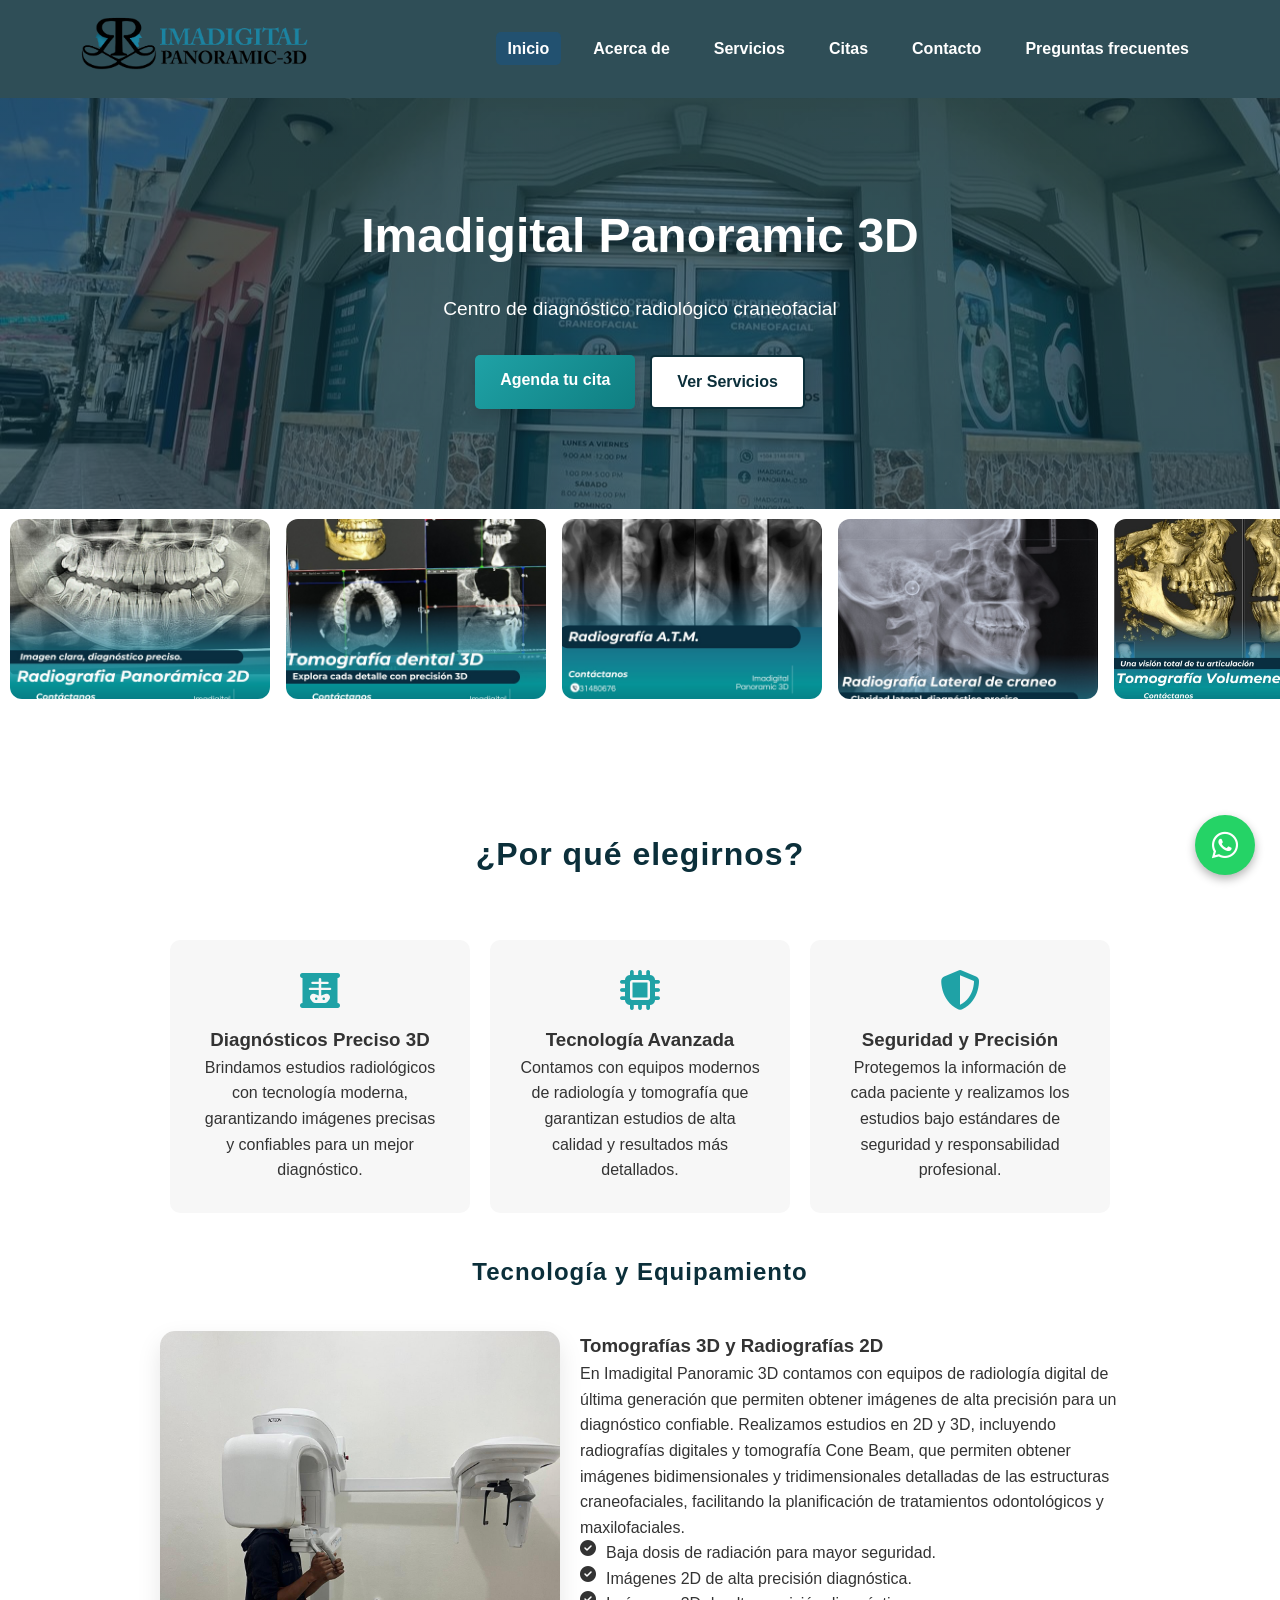
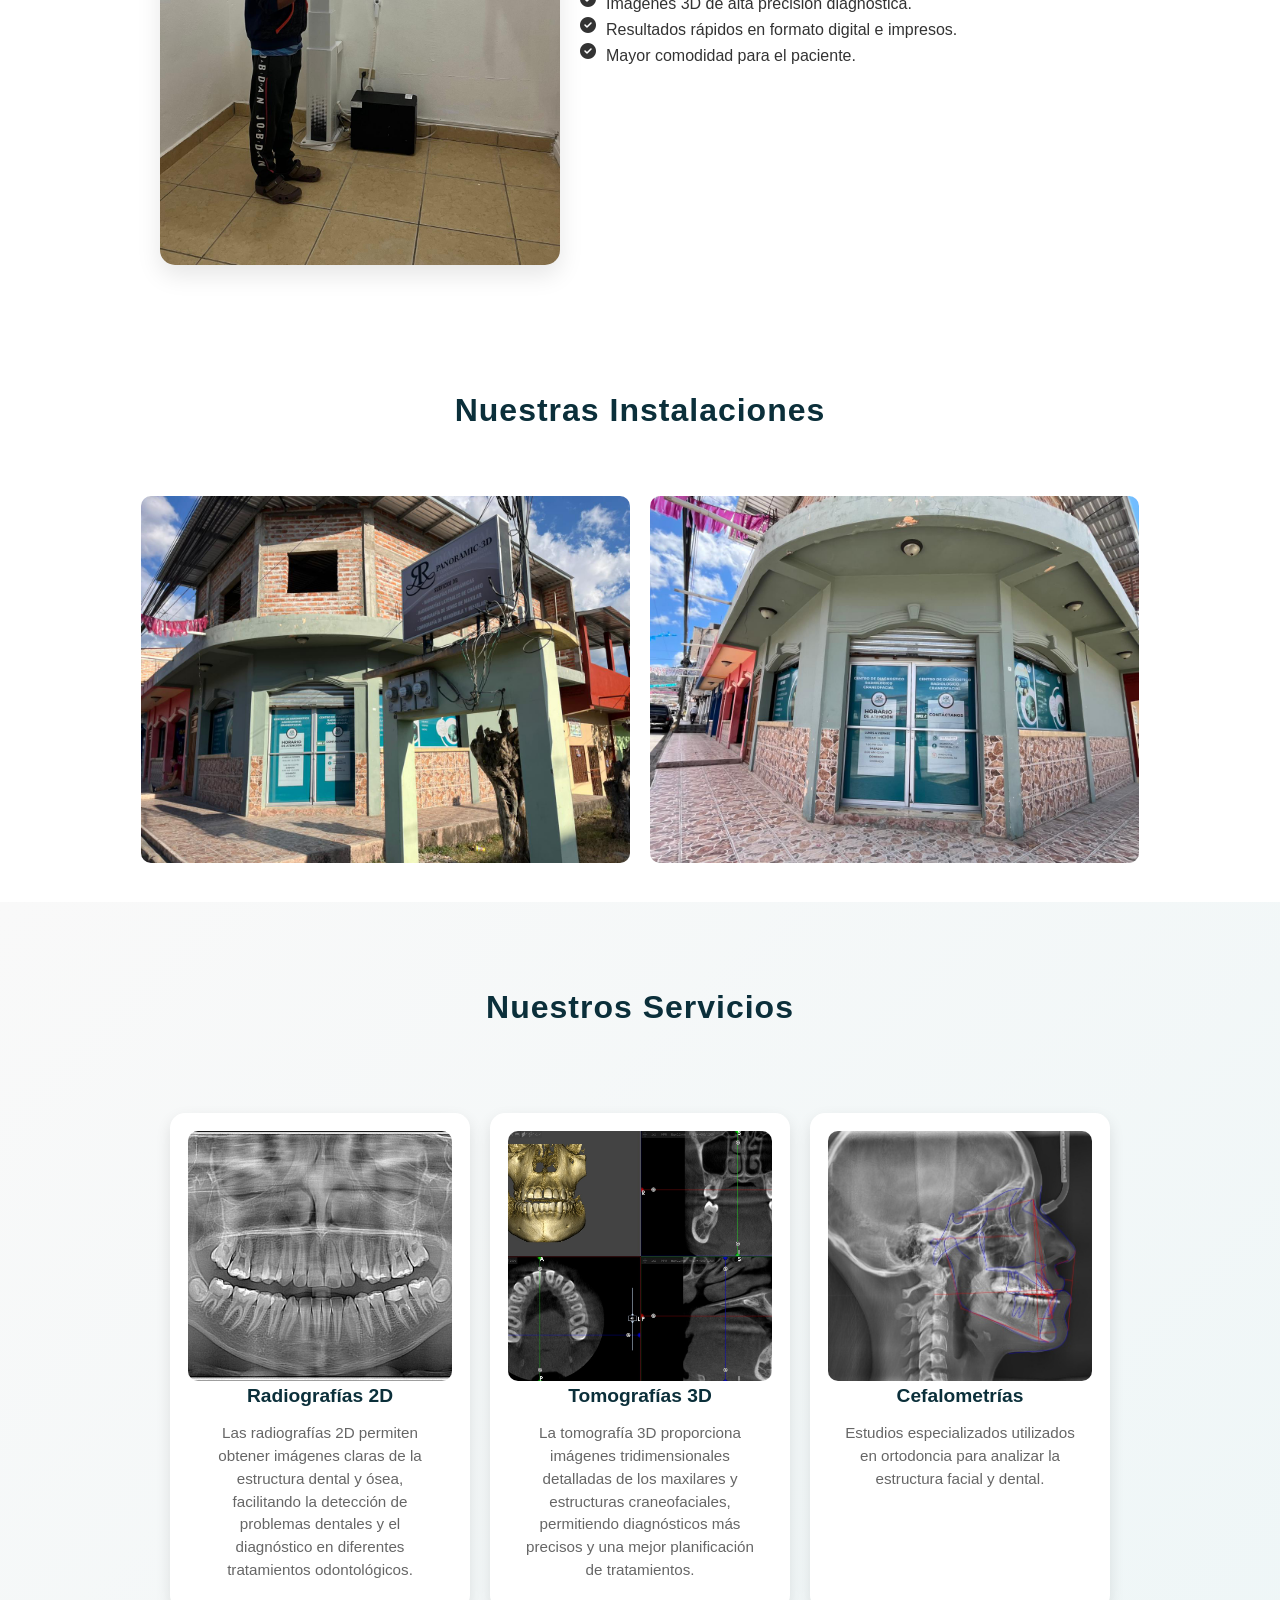
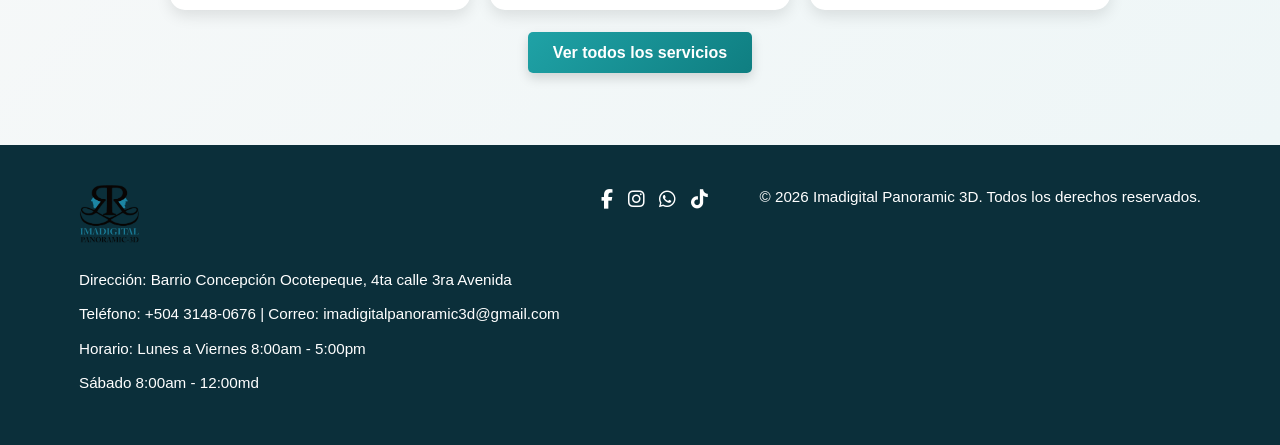
<file: index.html>
<!DOCTYPE html>
<html lang="es">
<head>
  <meta charset="UTF-8" />
  <meta name="viewport" content="width=device-width, initial-scale=1" />
  <title>Inicio - Imadigital Panoramic 3D</title>

  <link rel="stylesheet" href="https://cdnjs.cloudflare.com/ajax/libs/font-awesome/6.4.0/css/all.min.css"/>
  <link rel="stylesheet" href="assets/css/styless.css" />
  <link href="https://cdn.jsdelivr.net/npm/aos@2.3.4/dist/aos.css" rel="stylesheet">
  <script src="assets/js/script.js" defer></script>
</head>
<body class="index">
  
  <!-- HEADER -->
  <header class="main-header">
    <div class="container header-content">
      <a href="index.html" class="logo-link">
        <img src="assets/img/logo.png" alt="Logo Imadigital" class="logo" />
      </a>

      <nav class="nav">
        <ul class="nav-menu" id="nav-menu">
          <li><a href="index.html" class="active">Inicio</a></li>
          <li><a href="acerca.html">Acerca de</a></li>
          <li><a href="servicios.html">Servicios</a></li>
          <li><a href="citas.html">Citas</a></li>
          <li><a href="contacto.html">Contacto</a></li>
          <li><a href="preguntas.html">Preguntas frecuentes</a></li>
        </ul>
      </nav>
      <button class="menu-toggle" id="menu-toggle">
        <i class="fas fa-bars"></i>
      </button>
    </div>
  </header>

<!-- HERO -->
<section class="hero index">
  <!-- overlay oscuro -->
  <div class="hero-overlay"></div>

  <!-- contenido del hero -->
  <div class="hero-content">
    <h1>Imadigital Panoramic 3D</h1>
    <p>
      Centro de diagnóstico radiológico craneofacial
    </p>

    <div class="hero-buttons">
      <a href="citas.html" class="btn-primary">Agenda tu cita</a>
      <a href="servicios.html" class="btn-secondary">Ver Servicios</a>
    </div>
  </div>
</section>

<!-- CARRUSEL DE IMÁGENES -->
<section class="carrusel-imagenes">
  <div class="carousel-container">
    <div class="carousel-track carousel">
      <div class="carousel-item"><img src="assets/img/servicio pano.jpeg" alt=""></div>
      <div class="carousel-item"><img src="assets/img/servicio bi maxilar.jpeg" alt=""></div>
      <div class="carousel-item"><img src="assets/img/servicio atm.jpeg" alt=""></div>
      <div class="carousel-item"><img src="assets/img/servicio lat.jpeg" alt=""></div>
      <div class="carousel-item"><img src="assets/img/servicio volumetrico.jpeg" alt=""></div>
      <div class="carousel-item"><img src="assets/img/servicio tc atm.jpeg" alt=""></div>
      <div class="carousel-item"><img src="assets/img/servicio mano.jpeg" alt=""></div>
      
      <!-- duplicados para scroll infinito -->
      <div class="carousel-item"><img src="assets/img/servicio pano.jpeg" alt=""></div>
      <div class="carousel-item"><img src="assets/img/servicio bi maxilar.jpeg" alt=""></div>
      <div class="carousel-item"><img src="assets/img/servicio atm.jpeg" alt=""></div>
      <div class="carousel-item"><img src="assets/img/servicio lat.jpeg" alt=""></div>
      <div class="carousel-item"><img src="assets/img/servicio volumetrico.jpeg" alt=""></div>
      <div class="carousel-item"><img src="assets/img/servicio tc atm.jpeg" alt=""></div>
      <div class="carousel-item"><img src="assets/img/servicio mano.jpeg" alt=""></div>
    </div>
  </div> 
</section>

  <!-- SOBRE / ¿Por qué elegirnos? -->
  <section class="sobre imadigital">
    <div class="container">
      <h2 data-aos="fade-down">¿Por qué elegirnos?</h2>
      <div class="features">
        <div class="feature-box" data-aos="zoom-in">
          <i class="fa-solid fa-x-ray icon"></i>
          <h3>Diagnósticos Preciso 3D</h3>
          <p>Brindamos estudios radiológicos con tecnología moderna, garantizando imágenes precisas y confiables para un mejor diagnóstico.</p>
        </div>
        <div class="feature-box" data-aos="zoom-in" data-aos-delay="150">
          <i class="fa-solid fa-microchip icon"></i>
          <h3>Tecnología Avanzada</h3>
          <p>Contamos con equipos modernos de radiología y tomografía que garantizan estudios de alta calidad y resultados más detallados.</p>
        </div>
        <div class="feature-box" data-aos="zoom-in" data-aos-delay="300">
          <i class="fa-solid fa-shield-halved icon"></i>
          <h3>Seguridad y Precisión</h3>
          <p>Protegemos la información de cada paciente y realizamos los estudios bajo estándares de seguridad y responsabilidad profesional.</p>
        </div>
      </div>
    </div>
  </section>
<!-- TECNOLOGÍA Y EQUIPAMIENTO -->
<section class="tecnologia">
  <div class="container">
    <h2 data-aos="fade-up">Tecnología y Equipamiento</h2>
    
    <div class="tecnologia-grid">

      <!-- Imagen del equipo -->
      <div class="tecnologia-imagen" data-aos="fade-right">
        <img src="assets/img/tomografo.jpeg" alt="Equipo de radiología digital" />
      </div>

      <!-- Descripción -->
      <div class="tecnologia-contenido" data-aos="fade-left">

        <h3>Tomografías 3D y Radiografías 2D</h3>

        <p>
          En Imadigital Panoramic 3D contamos con equipos de radiología digital de última generación que permiten obtener imágenes de alta precisión para un diagnóstico confiable.  
          Realizamos estudios en 2D y 3D, incluyendo radiografías digitales y tomografía Cone Beam, que permiten obtener imágenes bidimensionales y tridimensionales detalladas de las estructuras craneofaciales, facilitando la planificación de tratamientos odontológicos y maxilofaciales.
        </p>

        <ul class="tecnologia-beneficios">
          <li><i class="fas fa-check-circle"></i> Baja dosis de radiación para mayor seguridad.</li>
          <li><i class="fas fa-check-circle"></i> Imágenes 2D de alta precisión diagnóstica.</li>
          <li><i class="fas fa-check-circle"></i> Imágenes 3D de alta precisión diagnóstica.</li>
          <li><i class="fas fa-check-circle"></i> Resultados rápidos en formato digital e impresos.</li>
          <li><i class="fas fa-check-circle"></i> Mayor comodidad para el paciente.</li>
        </ul>

      </div>
    </div>
  </div>
</section>



  <!-- INSTALACIONES -->
<section class="instalaciones sobre">
  <div class="container">
    <h2 data-aos="fade-down">Nuestras Instalaciones</h2>
    <div class="galeria-grid">
      <!-- Imagen 1 -->
      <div class="galeria-item" data-aos="flip-left">
        <img src="assets/img/instalaciones.jpeg" alt="Instalación Imadigital 1" />
      </div>

      <!-- Imagen 2 -->
      <div class="galeria-item" data-aos="flip-right">
        <img src="assets/img/instalaciones2.jpeg" alt="Instalación Imadigital 2" />
      </div>
    </div>
  </div>
</section>



  <!-- SERVICIOS -->
  <section class="servicios-index">
    <div class="container">
      <h2 data-aos="fade-up">Nuestros Servicios</h2>
      <div class="servicios-grid-pro">
        <div class="servicio-card" data-aos="fade-up">
          <div class="imagen-servicio">
            <img src="assets/img/pano5.jpeg" alt="Radiografías 2D" />
          </div>
          <h4>Radiografías 2D </h4>
          <p> Las radiografías 2D permiten obtener imágenes claras de la estructura dental y ósea, facilitando la detección de problemas dentales y el diagnóstico en diferentes tratamientos odontológicos.</p>
        </div>
        <div class="servicio-card" data-aos="fade-up" data-aos-delay="150">
          <div class="imagen-servicio">
            <img src="assets/img/bi maxilar1.jpeg" alt="tomografías 3D" />
          </div>
          <h4>Tomografías 3D</h4>
          <p>La tomografía 3D proporciona imágenes tridimensionales detalladas de los maxilares y estructuras craneofaciales, permitiendo diagnósticos más precisos y una mejor planificación de tratamientos.</p>
        </div>
        <div class="servicio-card" data-aos="fade-up" data-aos-delay="300">
          <div class="imagen-servicio">
            <img src="assets/img/cefalometria4.jpeg" alt="Cefalometrías" />
          </div>
          <h4>Cefalometrías</h4>
          <p>Estudios especializados utilizados en ortodoncia para analizar la estructura facial y dental.</p>
        </div>
      </div>
      <div style="text-align: center; margin-top: 30px;">
        <a href="servicios.html" class="btn-primary" data-aos="zoom-in">Ver todos los servicios</a>
      </div>
    </div>
  </section>

  <!-- FOOTER -->
<footer class="main-footer">
  <div class="container footer-content" data-aos="fade-up">
    
    <div class="footer-logo-contact">
      <img src="assets/img/logo2.png" alt="Logo Imadigital" class="footer-logo" />
      <div class="contact-info">
        <p>Dirección: Barrio Concepción Ocotepeque, 4ta calle 3ra Avenida</p>
        <p>Teléfono: <a href="tel:+50431480676">+504 3148-0676</a> | Correo: <a href="mailto:imadigitalpanoramic3d@gmail.com">imadigitalpanoramic3d@gmail.com</a></p>
        <p>Horario: Lunes a Viernes 8:00am - 5:00pm</p>
        <p>Sábado 8:00am - 12:00md</p>
      </div>
    </div>

    <div class="footer-social">
      <a href="https://www.facebook.com/share/1CVrh5shRa/?mibextid=wwXIfr" target="_blank" rel="noopener" aria-label="Facebook" class="social-link">
        <i class="fab fa-facebook-f"></i>
      </a>
      <a href="https://www.instagram.com/imadigitalpanoramic3d?igsh=MTFscjV4eGV2ajJtcg==" target="_blank" rel="noopener" aria-label="Instagram" class="social-link">
        <i class="fab fa-instagram"></i>
      </a>
      <a href="https://wa.me/50431480676" target="_blank" rel="noopener" aria-label="WhatsApp" class="social-link">
        <i class="fab fa-whatsapp"></i>
      </a>
      <a href="https://www.tiktok.com/@imadigitalpanoramic3d?is_from_webapp=1&sender_device=pc" target="_blank" rel="noopener" aria-label="TikTok" class="social-link">
        <i class="fab fa-tiktok"></i>
      </a>
    </div>

    <p class="footer-copy">&copy; 2026 Imadigital Panoramic 3D. Todos los derechos reservados.</p>
  </div>
</footer>

  <!-- AOS SCRIPT -->
  <script src="https://cdn.jsdelivr.net/npm/aos@2.3.4/dist/aos.js"></script>
  <script>
    AOS.init({
      duration: 1200,
      once: true
    });
  </script>

  <a href="https://wa.me/50431480676" class="whatsapp-float" target="_blank">
<i class="fab fa-whatsapp"></i>
</a>


</body>
</html>
</file>
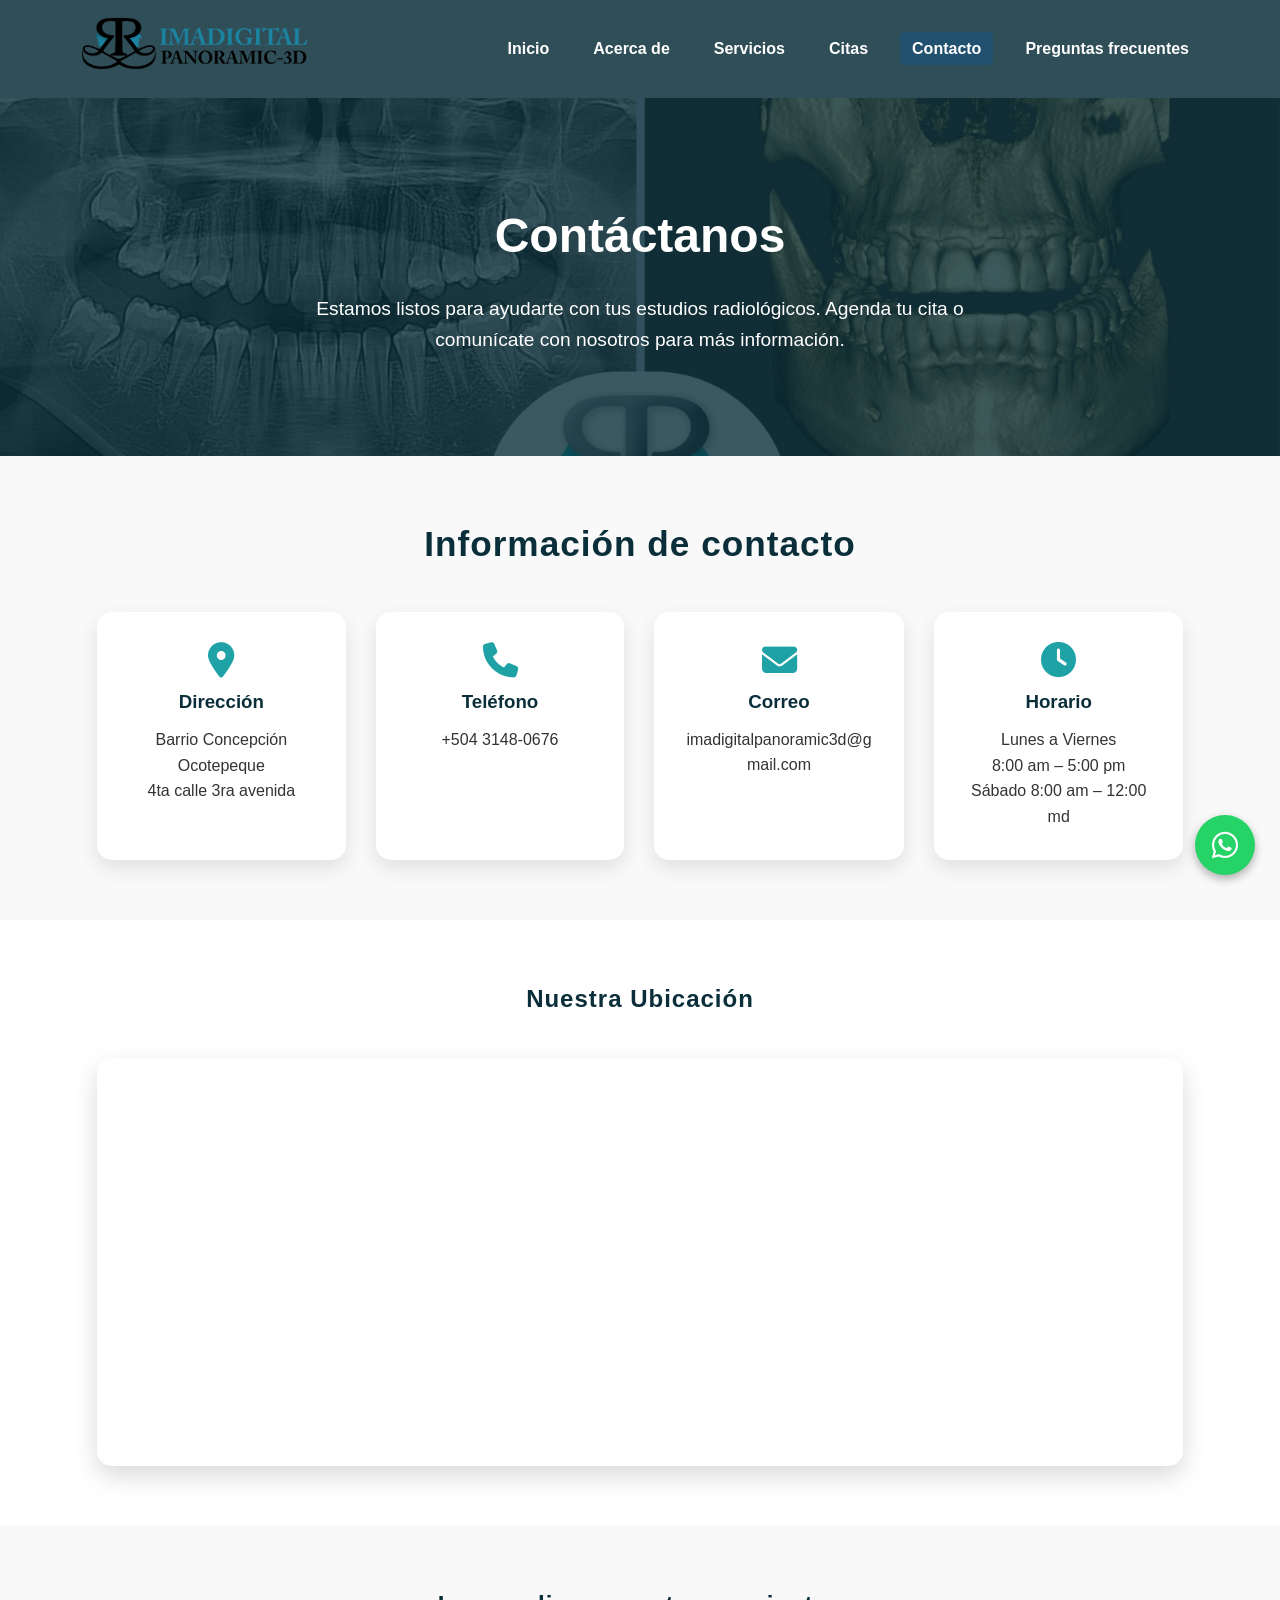
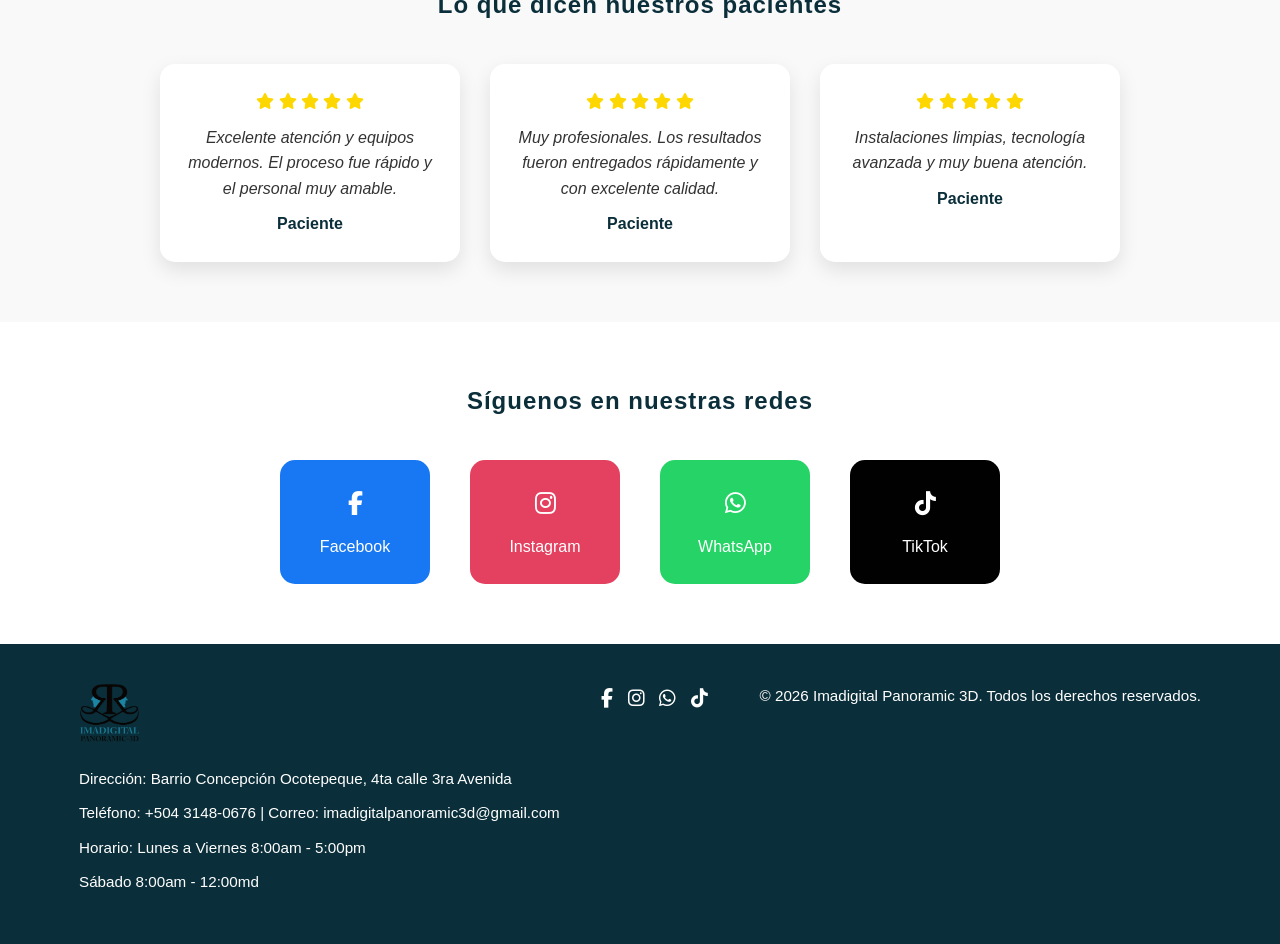
<file: contacto.html>
<!DOCTYPE html>
<html lang="es">
<head>
<meta charset="UTF-8">
<meta name="viewport" content="width=device-width, initial-scale=1.0">

<title>Contacto - Imadigital Panoramic 3D</title>

<link rel="stylesheet" href="assets/css/styless.css">
<link rel="stylesheet" href="https://cdnjs.cloudflare.com/ajax/libs/font-awesome/6.4.0/css/all.min.css"/>
<link href="https://cdn.jsdelivr.net/npm/aos@2.3.4/dist/aos.css" rel="stylesheet">

</head>

<body>

<!-- HEADER -->
<header class="main-header">
<div class="container header-content">

<a href="index.html" class="logo-link">
<img src="assets/img/logo.png" class="logo">
</a>

<nav class="nav">
<ul class="nav-menu" id="nav-menu">

<li><a href="index.html">Inicio</a></li>
<li><a href="acerca.html">Acerca de</a></li>
<li><a href="servicios.html">Servicios</a></li>
<li><a href="citas.html">Citas</a></li>
<li><a href="contacto.html" class="active">Contacto</a></li>
<li><a href="preguntas.html">Preguntas frecuentes</a></li>

</ul>
</nav>

<button class="menu-toggle" id="menu-toggle">
<i class="fas fa-bars"></i>
</button>

</div>
</header>


<!-- HERO CONTACTO -->

<section class="hero-contacto">

<div class="hero-contacto-content">

<h1 data-aos="fade-down">Contáctanos</h1>

<p data-aos="fade-up">
Estamos listos para ayudarte con tus estudios radiológicos.
Agenda tu cita o comunícate con nosotros para más información.
</p>

</div>

</section>


<!-- DATOS DE CONTACTO -->

<section class="contacto-info">

<div class="container">

<h2 data-aos="fade-up">Información de contacto</h2>

<div class="contacto-grid">


<div class="contacto-card" data-aos="zoom-in">
<i class="fa-solid fa-location-dot"></i>
<h3>Dirección</h3>
<p>Barrio Concepción Ocotepeque</p>
<p>4ta calle 3ra avenida</p>
</div>


<div class="contacto-card" data-aos="zoom-in" data-aos-delay="150">
<i class="fa-solid fa-phone"></i>
<h3>Teléfono</h3>
<p>+504 3148-0676</p>
</div>


<div class="contacto-card" data-aos="zoom-in" data-aos-delay="300">
<i class="fa-solid fa-envelope"></i>
<h3>Correo</h3>
<p>imadigitalpanoramic3d@gmail.com</p>
</div>


<div class="contacto-card" data-aos="zoom-in" data-aos-delay="450">
<i class="fa-solid fa-clock"></i>
<h3>Horario</h3>
<p>Lunes a Viernes</p>
<p>8:00 am – 5:00 pm</p>
<p>Sábado 8:00 am – 12:00 md</p>
</div>


</div>

</div>

</section>


<!-- MAPA GOOGLE -->

<section class="mapa">

<div class="container">

<h2 data-aos="fade-up">Nuestra Ubicación</h2>

<div class="mapa-container" data-aos="zoom-in">

<iframe
src="https://maps.google.com/maps?q=14.437131,-89.184708&z=15&output=embed"
width="100%"
height="400"
style="border:0;"
allowfullscreen=""
loading="lazy">
</iframe>

</div>

</div>

</section>


<!-- RESEÑAS -->

<section class="resenas">

<div class="container">

<h2 data-aos="fade-up">Lo que dicen nuestros pacientes</h2>

<div class="resenas-grid">


<div class="resena-card" data-aos="fade-up">

<div class="stars">
<i class="fas fa-star"></i>
<i class="fas fa-star"></i>
<i class="fas fa-star"></i>
<i class="fas fa-star"></i>
<i class="fas fa-star"></i>
</div>

<p>
Excelente atención y equipos modernos. El proceso fue rápido y el personal muy amable.
</p>

<h4>Paciente</h4>

</div>


<div class="resena-card" data-aos="fade-up" data-aos-delay="200">

<div class="stars">
<i class="fas fa-star"></i>
<i class="fas fa-star"></i>
<i class="fas fa-star"></i>
<i class="fas fa-star"></i>
<i class="fas fa-star"></i>
</div>

<p>
Muy profesionales. Los resultados fueron entregados rápidamente y con excelente calidad.
</p>

<h4>Paciente</h4>

</div>


<div class="resena-card" data-aos="fade-up" data-aos-delay="400">

<div class="stars">
<i class="fas fa-star"></i>
<i class="fas fa-star"></i>
<i class="fas fa-star"></i>
<i class="fas fa-star"></i>
<i class="fas fa-star"></i>
</div>

<p>
Instalaciones limpias, tecnología avanzada y muy buena atención.
</p>

<h4>Paciente</h4>

</div>


</div>

</div>

</section>


<!-- REDES SOCIALES -->
<section class="redes-contacto">
  <div class="container">
    <h2 data-aos="fade-up">Síguenos en nuestras redes</h2>

    <div class="redes-grid">

      <a href="https://www.facebook.com/share/1CVrh5shRa/?mibextid=wwXIfr" class="red-social facebook" data-aos="zoom-in">
        <i class="fab fa-facebook-f"></i>
        <p>Facebook</p>
      </a>

      <a href="https://www.instagram.com/imadigitalpanoramic3d?igsh=MTFscjV4eGV2ajJtcg==" class="red-social instagram" data-aos="zoom-in" data-aos-delay="150">
        <i class="fab fa-instagram"></i>
        <p>Instagram</p>
      </a>

      <a href="https://wa.me/50431480676" class="red-social whatsapp" data-aos="zoom-in" data-aos-delay="300">
        <i class="fab fa-whatsapp"></i>
        <p>WhatsApp</p>
      </a>

      <a href="https://www.tiktok.com/@imadigitalpanoramic3d?is_from_webapp=1&sender_device=pc" class="red-social tiktok" data-aos="zoom-in" data-aos-delay="450">
        <i class="fab fa-tiktok"></i>
        <p>TikTok</p>
      </a>

    </div>
  </div>
</section>

</div>

</div>

</section>


<!-- FOOTER -->
<footer class="main-footer">
  <div class="container footer-content" data-aos="fade-up">
    
    <div class="footer-logo-contact">
      <img src="assets/img/logo2.png" alt="Logo Imadigital" class="footer-logo" />
      <div class="contact-info">
        <p>Dirección: Barrio Concepción Ocotepeque, 4ta calle 3ra Avenida</p>
        <p>Teléfono: <a href="tel:+50431480676">+504 3148-0676</a> | Correo: <a href="mailto:imadigitalpanoramic3d@gmail.com">imadigitalpanoramic3d@gmail.com</a></p>
        <p>Horario: Lunes a Viernes 8:00am - 5:00pm</p>
        <p>Sábado 8:00am - 12:00md</p>
      </div>
    </div>

    <div class="footer-social">
      <a href="https://www.facebook.com/share/1CVrh5shRa/?mibextid=wwXIfr" target="_blank" rel="noopener" aria-label="Facebook" class="social-link">
        <i class="fab fa-facebook-f"></i>
      </a>
      <a href="https://www.instagram.com/imadigitalpanoramic3d?igsh=MTFscjV4eGV2ajJtcg==" target="_blank" rel="noopener" aria-label="Instagram" class="social-link">
        <i class="fab fa-instagram"></i>
      </a>
      <a href="https://wa.me/50431480676" target="_blank" rel="noopener" aria-label="WhatsApp" class="social-link">
        <i class="fab fa-whatsapp"></i>
      </a>
      <a href="https://www.tiktok.com/@imadigitalpanoramic3d?is_from_webapp=1&sender_device=pc" target="_blank" rel="noopener" aria-label="TikTok" class="social-link">
        <i class="fab fa-tiktok"></i>
      </a>
    </div>

    <p class="footer-copy">&copy; 2026 Imadigital Panoramic 3D. Todos los derechos reservados.</p>
  </div>
</footer>


<!-- BOTON WHATSAPP -->

<a href="https://wa.me/50431480676" class="whatsapp-float" target="_blank">
<i class="fab fa-whatsapp"></i>
</a>


<script src="https://cdn.jsdelivr.net/npm/aos@2.3.4/dist/aos.js"></script>

<script>
AOS.init({
duration:1200,
once:true
});


</script>
<script>
// Menu responsive con cierre al hacer clic fuera o al seleccionar un enlace
const toggle = document.getElementById("menu-toggle");
const menu = document.getElementById("nav-menu");

if (toggle && menu) {
  // Alterna el menú al tocar la hamburguesa
  toggle.addEventListener("click", () => {
    menu.classList.toggle("show");
  });

  // Cierra el menú si se hace clic fuera del menú o del botón
  document.addEventListener("click", (e) => {
    if (!menu.contains(e.target) && !toggle.contains(e.target)) {
      menu.classList.remove("show");
    }
  });

  // Cierra el menú al hacer clic en cualquier enlace del menú
  menu.querySelectorAll("a").forEach((link) => {
    link.addEventListener("click", () => {
      menu.classList.remove("show");
    });
  });
}
</script>
</body>
</html>
</body>
</html>
</file>
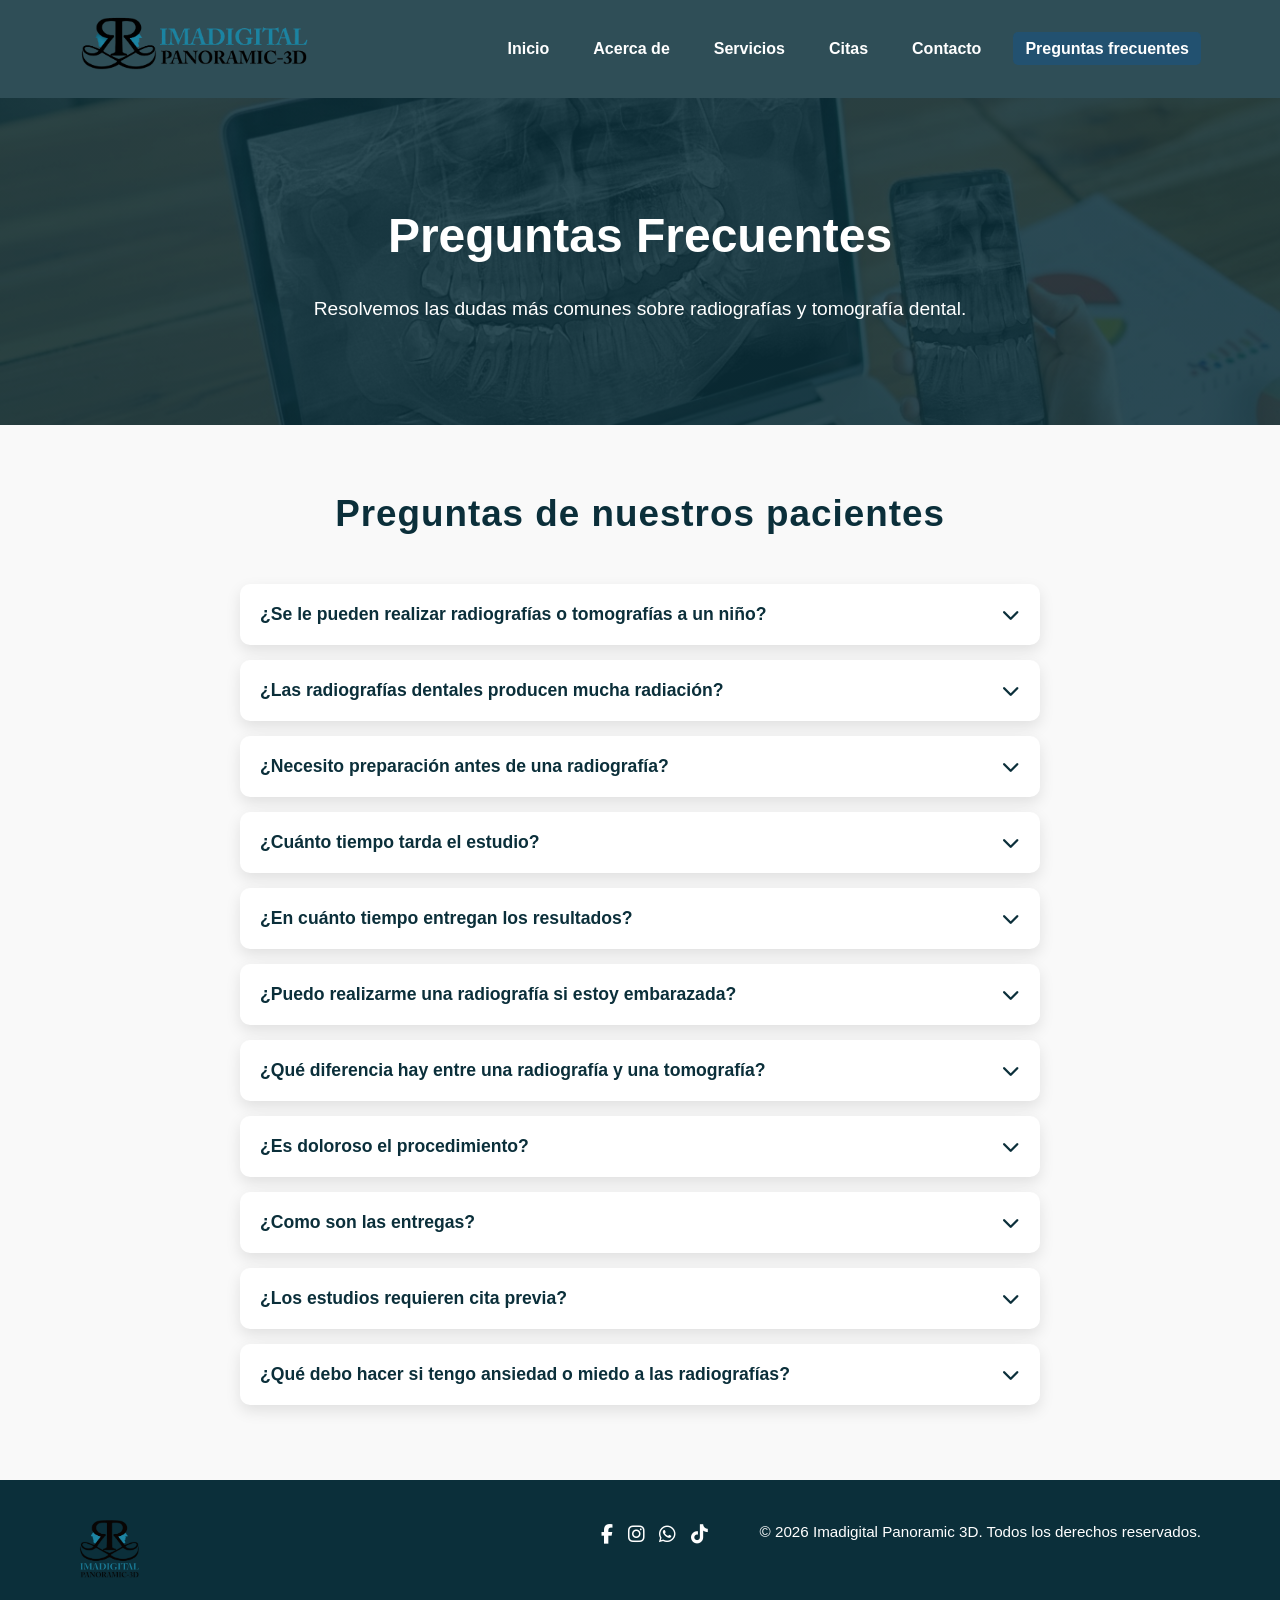
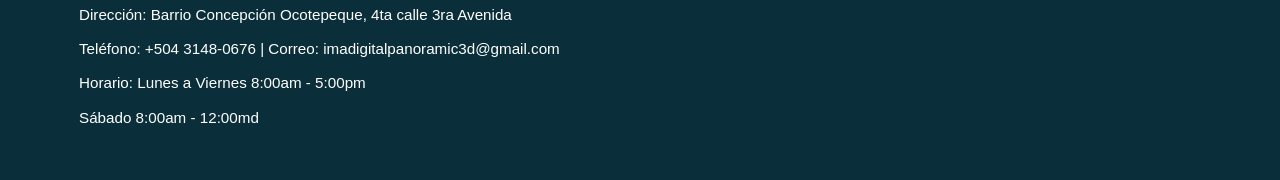
<file: preguntas.html>
<!DOCTYPE html>
<html lang="es">
<head>

<meta charset="UTF-8">
<meta name="viewport" content="width=device-width, initial-scale=1.0">

<title>Preguntas Frecuentes - Imadigital Panoramic 3D</title>

<link rel="stylesheet" href="assets/css/styless.css">
<link rel="stylesheet" href="https://cdnjs.cloudflare.com/ajax/libs/font-awesome/6.4.0/css/all.min.css"/>

</head>

<body>

<!-- HEADER -->
<header class="main-header">
<div class="container header-content">

<a href="index.html" class="logo-link">
<img src="assets/img/logo.png" class="logo">
</a>

<nav class="nav">
<ul class="nav-menu" id="nav-menu">

<li><a href="index.html">Inicio</a></li>
<li><a href="acerca.html">Acerca de</a></li>
<li><a href="servicios.html">Servicios</a></li>
<li><a href="citas.html">Citas</a></li>
<li><a href="contacto.html">Contacto</a></li>
<li><a href="preguntas.html" class="active">Preguntas frecuentes</a></li>

</ul>
</nav>

<button class="menu-toggle" id="menu-toggle">
<i class="fas fa-bars"></i>
</button>

</div>
</header>


<!-- HERO -->
<section class="hero-faq">

<h1>Preguntas Frecuentes</h1>

<p>
Resolvemos las dudas más comunes sobre radiografías y tomografía dental.
</p>

</section>

<!-- PREGUNTAS -->

<section class="faq">

  <div class="container">

    <h2>Preguntas de nuestros pacientes</h2>

    <div class="faq-container">

      <!-- pregunta existente -->
      <div class="faq-item">
        <button class="faq-question">
          ¿Se le pueden realizar radiografías o tomografías a un niño?
          <i class="fas fa-chevron-down"></i>
        </button>
        <div class="faq-answer">
          <p>
            Sí. Las radiografías y tomografías pueden realizarse a niños bajo
            indicación del odontólogo. En Imadigital usamos tecnología avanzada
            que reduce la radiación al mínimo, garantizando estudios seguros y confiables.
          </p>
        </div>
      </div>

      <div class="faq-item">
        <button class="faq-question">
          ¿Las radiografías dentales producen mucha radiación?
          <i class="fas fa-chevron-down"></i>
        </button>
        <div class="faq-answer">
          <p>
            Las radiografías dentales producen una cantidad muy baja de radiación,
            siendo extremadamente seguras y necesarias para el diagnóstico.
            La radiación de una equivale aproximadamente a la radiación natural que
             recibimos en un día de sol o al aire libre, lo cual es mínimo.
          </p>
        </div>
      </div>

      <div class="faq-item">
        <button class="faq-question">
          ¿Necesito preparación antes de una radiografía?
          <i class="fas fa-chevron-down"></i>
        </button>
        <div class="faq-answer">
          <p>
            No se requiere preparación especial. Solo se recomienda retirar
            objetos metálicos como aretes, cadenas o piercings que puedan
            interferir con la imagen.
          </p>
        </div>
      </div>

      <div class="faq-item">
        <button class="faq-question">
          ¿Cuánto tiempo tarda el estudio?
          <i class="fas fa-chevron-down"></i>
        </button>
        <div class="faq-answer">
          <p>
            La mayoría de los estudios dentales toman entre 5 y 15 minutos.
            Los resultados de las imágenes digitales pueden revisarse de inmediato,
            lo que agiliza el diagnóstico.
          </p>
        </div>
      </div>

      <div class="faq-item">
        <button class="faq-question">
          ¿En cuánto tiempo entregan los resultados?
          <i class="fas fa-chevron-down"></i>
        </button>
        <div class="faq-answer">
          <p>
            Dependiendo del tipo de estudio, los resultados se entregan el mismo día
            o en pocas horas. 
          </p>
        </div>
      </div>

      <div class="faq-item">
        <button class="faq-question">
          ¿Puedo realizarme una radiografía si estoy embarazada?
          <i class="fas fa-chevron-down"></i>
        </button>
        <div class="faq-answer">
          <p>
            Se recomienda evitar radiografías durante el embarazo a menos que sea
            estrictamente necesario. En casos urgentes, utilizamos protección
            especializada para minimizar cualquier riesgo.
          </p>
        </div>
      </div>

      <div class="faq-item">
        <button class="faq-question">
          ¿Qué diferencia hay entre una radiografía y una tomografía?
          <i class="fas fa-chevron-down"></i>
        </button>
        <div class="faq-answer">
          <p>
            Las radiografías muestran imágenes planas de los dientes y huesos, ideales
            para revisiones generales. Las tomografías ofrecen imágenes tridimensionales
            para estudios más complejos, cirugía, implantes y planificación ortodóntica.
          </p>
        </div>
      </div>

      <div class="faq-item">
        <button class="faq-question">
          ¿Es doloroso el procedimiento?
          <i class="fas fa-chevron-down"></i>
        </button>
        <div class="faq-answer">
          <p>
            No. El procedimiento es completamente indoloro. Solo necesitas permanecer
            quieto unos segundos mientras se captura la imagen.
          </p>
        </div>
      </div>

      <div class="faq-item">
        <button class="faq-question">
          ¿Como son las entregas?
          <i class="fas fa-chevron-down"></i>
        </button>
        <div class="faq-answer">
          <p>
            Las entregas son en digital y impresas.
          </p>
        </div>
      </div>

      <div class="faq-item">
        <button class="faq-question">
          ¿Los estudios requieren cita previa?
          <i class="fas fa-chevron-down"></i>
        </button>
        <div class="faq-answer">
          <p>
           Sí, puedes agendar tu cita desde nuestra página web para asegurar atención rápida, 
          pero también atendemos pacientes por orden de llegada según disponibilidad. 
          De cualquier manera, recibirás un servicio seguro y eficiente.
          </p>
        </div>
      </div>

      <div class="faq-item">
        <button class="faq-question">
          ¿Qué debo hacer si tengo ansiedad o miedo a las radiografías?
          <i class="fas fa-chevron-down"></i>
        </button>
        <div class="faq-answer">
          <p>
            Nuestro personal está capacitado para acompañarte y explicar cada paso.
            La tecnología es rápida y no invasiva, lo que ayuda a reducir la ansiedad.
          </p>
        </div>
      </div>

    </div>

  </div>

</section>


<!-- FOOTER -->
<footer class="main-footer">
  <div class="container footer-content" data-aos="fade-up">
    
    <div class="footer-logo-contact">
      <img src="assets/img/logo2.png" alt="Logo Imadigital" class="footer-logo" />
      <div class="contact-info">
        <p>Dirección: Barrio Concepción Ocotepeque, 4ta calle 3ra Avenida</p>
        <p>Teléfono: <a href="tel:+50431480676">+504 3148-0676</a> | Correo: <a href="mailto:imadigitalpanoramic3d@gmail.com">imadigitalpanoramic3d@gmail.com</a></p>
        <p>Horario: Lunes a Viernes 8:00am - 5:00pm</p>
        <p>Sábado 8:00am - 12:00md</p>
      </div>
    </div>

    <div class="footer-social">
      <a href="https://www.facebook.com/share/1CVrh5shRa/?mibextid=wwXIfr" target="_blank" rel="noopener" aria-label="Facebook" class="social-link">
        <i class="fab fa-facebook-f"></i>
      </a>
      <a href="https://www.instagram.com/imadigitalpanoramic3d?igsh=MTFscjV4eGV2ajJtcg==" target="_blank" rel="noopener" aria-label="Instagram" class="social-link">
        <i class="fab fa-instagram"></i>
      </a>
      <a href="https://wa.me/50431480676" target="_blank" rel="noopener" aria-label="WhatsApp" class="social-link">
        <i class="fab fa-whatsapp"></i>
      </a>
      <a href="https://www.tiktok.com/@imadigitalpanoramic3d?is_from_webapp=1&sender_device=pc" target="_blank" rel="noopener" aria-label="TikTok" class="social-link">
        <i class="fab fa-tiktok"></i>
      </a>
    </div>

    <p class="footer-copy">&copy; 2026 Imadigital Panoramic 3D. Todos los derechos reservados.</p>
  </div>
</footer>


<!-- SCRIPT FAQ -->

<script>

const preguntas = document.querySelectorAll(".faq-question");

preguntas.forEach(pregunta => {

pregunta.addEventListener("click", () => {

const respuesta = pregunta.nextElementSibling;

respuesta.classList.toggle("active");

});

});


</script>
<script>
// Menu responsive con cierre al hacer clic fuera o al seleccionar un enlace
const toggle = document.getElementById("menu-toggle");
const menu = document.getElementById("nav-menu");

if (toggle && menu) {
  // Alterna el menú al tocar la hamburguesa
  toggle.addEventListener("click", () => {
    menu.classList.toggle("show");
  });

  // Cierra el menú si se hace clic fuera del menú o del botón
  document.addEventListener("click", (e) => {
    if (!menu.contains(e.target) && !toggle.contains(e.target)) {
      menu.classList.remove("show");
    }
  });

  // Cierra el menú al hacer clic en cualquier enlace del menú
  menu.querySelectorAll("a").forEach((link) => {
    link.addEventListener("click", () => {
      menu.classList.remove("show");
    });
  });
}
</script>
</body>
</html>
</body>
</html>
</file>
<file: assets/css/styless.css>
/* GENERAL Y TIPOGRAFÍA */


/**/
* {
    margin: 0;
    padding: 0;
    box-sizing: border-box;
    font-family: 'Lato', sans-serif;
}

/*estilos del boby*/
body {
    line-height: 1.6;
    color: #333;
    background-color: #fff;
}

/*estilos de los enlaces*/
a {
    text-decoration: none;
    color: inherit;
}
/*contenedor cental*/
.container {
    width: 90%;
    max-width: 1200px;
    margin: 0 auto;
    padding: 0 15px; 
}


/* HEADER / NAVEGACIÓN */

/* Contenedor principal del header */
.main-header {
    width: 100%;
    background-color: rgba(11, 47, 58, 0.85);
    padding: 15px 0;
    position: sticky;
    top: 0;
    z-index: 1000;
    backdrop-filter: blur(5px);
    transition: background-color 0.3s ease, padding 0.3s ease;
}

/* Estilo cuando el usuario hace scroll */
.main-header.scrolled {
    background-color: rgba(27, 79, 97, 0.85);
    padding: 10px 0;
}
/* Contenido interno del header */
.header-content {
    display: flex;
    align-items: center;
    justify-content: space-between;
    position: relative;
}

.logo {
    height: 60px;
}

/* Menú de navegación */
.nav-menu {
    display: flex;
    list-style: none;
    gap: 20px;
}

/* Enlaces del menú */
.nav-menu li a {
    color: #fff;
    font-weight: 600;
    transition: 0.3s;
    padding: 8px 12px;
    border-radius: 5px;
}
/* fondo al pasar el mause y lo mantiene blanco */
.nav-menu li a:hover,
.nav-menu li a.active {
    background-color: #225170;
    color: #fff;
}

/* Botón hamburguesa  */
.menu-toggle {
    display: none; /*Solo visible en móviles */
    background: none;
    border: none;
    color: #fff;
    font-size: 1.5rem;
    cursor: pointer; /*cursor tipo puntero*/
    z-index: 2100; /* que esté encima del menú */
}

/* adaptacion de pantalla para tablets y móviles */
/*Se activa cuando la pantalla tiene un ancho máximo de 992px*/
@media (max-width: 992px) {
    .menu-toggle {
        display: block;
    }


    /* Menú de navegación oculto inicialmente */
    .nav-menu {
        display: none; /* oculto hasta hacer click */
        flex-direction: column;
        gap: 10px;
        background-color: #0b2f3a;
        position: absolute;
        top: 100%;
        left: 0;
        width: 100%;
        padding: 10px 0;
        z-index: 2000;
    }

    .nav-menu.show {
        display: flex;
    }
}

/* sección principal HERO INDEX */


/* Contenedor principal del hero */
.index .hero {
    position: relative;
    padding: 100px 20px;
    text-align: center;
    color: white;
    overflow: hidden;
    min-height: 300px;
}

/* Fondo con degradado e imagen */
.index .hero::before {
    content: "";
    position: absolute;
    top: 0;
    left: 0;
    width: 100%;
    height: 100%;
    background: linear-gradient(rgba(11,47,58,0.7), rgba(11,47,58,0.7)),
                url("../img/instalaciones2.jpeg");
    background-size: cover;/*CUBRE TODO EL AREA DE LA IMAGEN*/
    background-position: center;
    z-index: 1;
}


/* Contenido del hero */
.index .hero-content {
    position: relative;
    z-index: 2;
}

/* Título del hero */
.index .hero h1 {
    font-size: 3rem;
    margin-bottom: 20px;
    opacity: 0;
    transform: translateY(30px);
    animation: aparecerTexto 1s ease forwards;
}

/* Párrafo del hero */
.index .hero p {
    font-size: 1.2rem;
    max-width: 700px;
    margin: auto;
    opacity: 0;
    transform: translateY(30px);
    animation: aparecerTexto 1s ease forwards;
    animation-delay: 0.4s;
}

/* Botones dentro del hero */
.index .hero-buttons {
    margin-top: 30px;
    display: flex;
    justify-content: center;
    gap: 15px;
    flex-wrap: wrap;
    opacity: 0;
    transform: translateY(30px);
    animation: aparecerTexto 1s ease forwards;
    animation-delay: 0.7s;
}




/* ANIMACIONES HERO */
/* Animación para que el texto aparezca desde abajo */

@keyframes aparecerTexto {
    from { opacity: 0; transform: translateY(30px); }
    to   { opacity: 1; transform: translateY(0); }
}


/* BOTONES */
/* Estilos generales para botones primarios y secundarios */
.btn-primary,
.btn-secondary {
    padding: 12px 25px;
    border-radius: 5px;
    font-weight: 600;
    transition: all 0.3s ease;
    cursor: pointer;
    box-shadow: 0 5px 12px rgba(0,0,0,0.15);
}

.btn-primary {
    background: linear-gradient(135deg,#1fa2a6,#0f7e81);
    color: #fff;
    border: none;
}
/* Color al pasar el mouse */
.btn-primary:hover {
    background: linear-gradient(135deg,#0f7e81,#0b5f62);
    transform: translateY(-3px);
    box-shadow: 0 10px 18px rgba(0,0,0,0.25);
}

.btn-secondary {
    background: #fff;
    color: #0b2f3a;
    border: 2px solid #0b2f3a;
}

/* Color al pasar el mouse */
.btn-secondary:hover {
    background-color: #0b2f3a;
    color: #fff;
    transform: translateY(-3px);
    box-shadow: 0 10px 18px rgba(0,0,0,0.25);
}

/* SECCIÓN SOBRE / POR QUÉ ELEGIRNOS */

/* Contenedor principal de la sección */
.sobre {
    margin-top: 80px;
    padding: 40px 20px;
}
/* Título de la sección */
.sobre h2 {
    text-align: center;
    margin-bottom: 60px;/* Espacio debajo del título */
    font-size: 2rem;
     color: #0b2f3a; 
}

/* Contenedor de las características / features */
.features {
    display: flex;
    flex-wrap: wrap;
    justify-content: center;
    gap: 20px;
}


/* Cada caja de feature */
.feature-box {
    background-color: #f7f7f7;
    padding: 30px;
    border-radius: 10px;
    flex: 1 1 250px;
    max-width: 300px;
    text-align: center;
    transition: transform 0.3s, box-shadow 0.3s;
}

/*efectos sobre feature*/
.feature-box:hover {
    transform: translateY(-5px);
    box-shadow: 0 8px 20px rgba(0,0,0,0.15);
}
/* Icono dentro de cada feature */
.feature-box .icon {
    font-size: 2.5rem;
    color: #1fa2a6;
    margin-bottom: 15px;
}




/* TECNOLOGÍA Y EQUIPAMIENTO */

/* Título de la sección */
.tecnologia h2 {
    text-align: center;
    margin-bottom: 40px;
    color: #0b2f3a;
}

/* Contenedor principal */
.tecnologia .container {
    max-width: 1000px;
    margin: 0 auto;
    padding: 0 20px;
}

/* Grid de tarjetas */
.tecnologia-grid {
    display: flex;
    justify-content: center;
    gap: 20px;
    flex-wrap: nowrap; /* tarjetas lado a lado */
}

/* Tarjetas */
.tecnologia-card {
    background-color: #f7f7f7;
    border-radius: 10px;
    padding: 20px;
    text-align: center;
    flex: 1 1 45%;
    max-width: 300px;
    transition: transform 0.3s, box-shadow 0.3s;
}
.tecnologia-beneficios {
    list-style: none;
    padding-left: 0;
    margin: 0;
}

.tecnologia-beneficios li {
    display: flex;
    align-items: flex-start;
    gap: 10px;
}



/* Imagen principal del tomógrafo */
.tecnologia-imagen img {
    width: 400px;        
    height: auto;
    display: block;
    margin: 0 auto;
    border-radius: 15px;
    box-shadow: 0 10px 25px rgba(0, 0, 0, 0.1);
}

/* Título de cada tarjeta */
.tecnologia-card h4 {
    margin-bottom: 10px;
    color: #0b2f3a;
}

/* Texto descriptivo */
.tecnologia-card p {
    font-size: 15px;
    line-height: 1.5;
}

@media (max-width: 768px) {

    .tecnologia-grid {
        flex-direction: column; /* clave */
        align-items: center;
    }

    .tecnologia-imagen img {
        width: 320px;   /* tamaño fijo bonito en móvil */
        height: auto;
    }
}

/* Efecto hover en computadoras */
.tecnologia-card:hover {
    transform: translateY(-5px);
    box-shadow: 0 8px 20px rgba(0, 0, 0, 0.15);
}

/* Efecto al tocar en móviles */
.tecnologia-card:active {
    transform: translateY(-5px);
    box-shadow: 0 8px 20px rgba(0, 0, 0, 0.15);
}






/* INSTALACIONES / GALERÍA */

.instalaciones.sobre .galeria-grid {
    display: flex;
    flex-wrap: wrap;
    justify-content: center;
    gap: 20px;
}

.instalaciones.sobre .galeria-item {
    flex: 1 1 45%;
    max-width: 45%;
}

.instalaciones.sobre .galeria-item img {
    width: 100%;
    height: auto;
    border-radius: 10px;
    display: block;
}

@media (max-width: 768px) {

    .instalaciones.sobre .galeria-item {
        flex: 1 1 100%;   /* ocupa todo el ancho */
        max-width: 100%;
    }

    .instalaciones.sobre .galeria-item img {
        height: 250px;    /* más grande */
        object-fit: cover;
    }

}
/* SERVICIOS INDEX */

/* Contenedor principal de la sección servicios */
.servicios,
.servicios-index {
    padding: 80px 20px;
    background: linear-gradient(135deg,#f9f9f9,#eef6f7);
}

/* Título de la sección servicios */
.servicios h2,
.servicios-index h2 {
    text-align: center;
    margin-bottom: 80px;
    font-size: 2rem;
    font-weight: bold;
    color: #0b2f3a;
}

/* Contenedor de tarjetas de servicios */
.servicios-grid,
.servicios-grid-pro {
    display: flex;
    flex-wrap: wrap;
    justify-content: center;
    gap: 20px;
}

/* Tarjeta individual de servicio */
.servicio-card {
    background-color: #f7f7f7;
    border-radius: 10px;
    text-align: center;
    padding: 20px;
    flex: 1 1 250px;
    max-width: 300px;
    transition: all 0.4s ease;
    display: flex;
    flex-direction: column;
}

/* Efecto hover para la tarjeta de servicio */
.servicio-card:hover {
    transform: translateY(-10px) scale(1.03);
    box-shadow: 0 10px 25px rgba(0,0,0,0.2);
}

/* Imagen dentro de la tarjeta de servicio */
.servicio-card img {
    width: 100%;
    height: 190px;
    object-fit: cover;
    border-radius: 10px;
}

/* Título de la tarjeta de servicio */
.servicio-card h3 {
    font-size: 1.3rem;
    margin: 15px;
    color: #0b2f3a;
}

/* Texto de la tarjeta de servicio */
.servicio-card p {
    font-size: 0.95rem;
    margin: 0 15px 15px 15px;
    color: #555;
}

/* ===== CARRUSEL MEJORADO (RESPONSIVE + iOS FIX) ===== */

.carousel-container {
    overflow: hidden;
    width: 100%;
}

.carousel-track {
    display: flex;
    gap: 16px;
    overflow-x: auto;
    scroll-behavior: smooth;
    scroll-snap-type: x mandatory;
    -webkit-overflow-scrolling: touch;
    padding: 10px;
}

/* ocultar scrollbar */
.carousel-track::-webkit-scrollbar {
    display: none;
}

.carousel-item {
    flex: 0 0 auto;          /* IMPORTANTE: evita deformación */
    width: 260px;
    height: 180px;
    scroll-snap-align: center;
    border-radius: 12px;
    overflow: hidden;        /* clave para iPhone */
    background: #eee;
}

/* imagen */
.carousel-item img {
    width: 100%;
    height: 100%;
    object-fit: cover;       /* recorta bonito sin deformar */
    object-position: center;
    display: block;          /* FIX iOS */
}

/* ===== MOBILE ===== */
@media (max-width: 768px) {
    .carousel-item {
        width: 170px;
        height: 140px;
    }
}



/* BOTÓN WHATSAPP FLOTANTE */

.whatsapp-float {
    position: fixed;
    width: 60px;
    height: 60px;
    bottom: 25px;
    right: 25px;
    background: #25D366;
    color: white;
    font-size: 30px;
    border-radius: 50%;
    display: flex;
    justify-content: center;
    align-items: center;
    box-shadow: 0 4px 10px rgba(0,0,0,0.3);/*sombras*/
    z-index: 1000;
    transition: 0.3s;
}

/* Efecto hover: se agranda ligeramente */
.whatsapp-float:hover {
    transform: scale(1.1);
}







/* FOOTER pie de pagina */

/* Contenedor principal del footer */
.main-footer {
    background-color: #0b2f3a;
    color: #fff;
    padding: 40px 0;
}


/* Contenido dentro del footer */
.footer-content {
    display: flex;
    flex-wrap: wrap;
    justify-content: space-between;
    gap: 20px;
}

.footer-logo {
    height: 60px;
    margin-bottom: 15px;
}

/* Información de contacto y copyright */
.contact-info p,
.footer-copy {
    margin-bottom: 10px;
    font-size: 0.95rem;
}

/* Iconos de redes sociales */
.footer-social a {
    display: inline-block;
    margin-right: 10px;
    color: #fff;
    font-size: 1.2rem;
    transition: 0.3s;
}
/* cambia el color de los iconos al pasar el mause */
.footer-social a:hover {
    color: #1fa2a6;
}


/* SERVICIOS CONTENEDOR */

/* Contenedor de las tarjetas de servicios */
.servicios-grid-pro {
    display: flex;
    flex-wrap: wrap;
    gap: 20px;
    justify-content: center;
}

/* Tarjeta individual de servicio */
.servicio-card {
    background-color: #f7f7f7;
    border-radius: 10px;
    padding: 20px;
    text-align: center;

    width: 100%;
    max-width: 320px;

    display: flex;
    flex-direction: column;

    overflow: visible; /* IMPORTANTE: evita recortes de contenido */
}

/* Contenedor de la imagen dentro de la tarjeta */
.imagen-servicio {
    width: 100%;
    height: 250px !important; /*!important tiene prioridad.*/
    overflow: hidden;
}


/* Imagen dentro del contenedor */
.imagen-servicio img {
    width: 100% !important;
    height: 100% !important;
    object-fit: cover !important;
    object-position: center !important;
}

/* Título de la tarjeta */
.servicio-card h4 {
    font-size: 1.2rem;
    margin-bottom: 10px;
    color: #0b2f3a;
}
/* Texto de la tarjeta evita que se recorte el texto */
.servicio-card p {
    font-size: 0.95rem;
    color: #555;
    line-height: 1.5;

    display: block;
    height: auto;
    overflow: visible;
}

/*  RESPONSIVE  ADAPTACION A DIFERENTES PANTALLAS    */

/* Pantallas medianas (tablets) */
@media (max-width: 992px) {
    .servicio-card {
        max-width: 90%;
    }

    .imagen-servicio {
        height: 180px;
    }
}

/* Pantallas pequeñas (móviles grandes) */

@media (max-width: 768px) {
    .servicio-card h4 {
        font-size: 1.1rem;
    }

    .servicio-card p {
        font-size: 0.9rem;
    }

    .imagen-servicio {
        height: 150px;
    }
}
/* Pantallas muy pequeñas (móviles pequeños) */
@media (max-width: 480px) {
    .servicio-card {
        padding: 15px;
    }

    .servicio-card h4 {
        font-size: 1rem;
    }

    .servicio-card p {
        font-size: 0.85rem;
    }

    .imagen-servicio {
        height: 200px;
    }
}

/* ================================================================================================ */

/* ===== ACERCA DE ======== */
/* Contenedor principal de la sección acerca */
.acerca-sobre {
    padding: 60px 20px;
    background-color: #fff;
}

/* Espaciado entre letras para todos los h2 */
h2 {
    letter-spacing: 1px;
}

/* Título principal dentro de acerca */
.acerca-sobre h2 {
    text-align: center;
    font-size: 2rem;
    margin-bottom: 50px;
    color: #0b2f3a;
    font-weight: 700;
}
/* Contenedor del contenido: texto e imagen */
.acerca-content {
    display: flex;
    flex-wrap: wrap;
    gap: 40px;
    justify-content: center;
    align-items: center;
}
/* Contenedor de texto dentro de acerca */
.acerca-text {
    flex: 1 1 500px;
    max-width: 600px;
    font-size: 1.1rem;
    line-height: 1.8;
    color: #333;
}

.acerca-text p {
    margin-bottom: 20px;
}
/* Contenedor de imagen */
.acerca-img {
    flex: 1 1 400px;
    max-width: 500px;
    text-align: center;
}

.acerca-img img {
    width: 100%;
    border-radius: 15px;
    object-fit: cover;
    box-shadow: 0 8px 20px rgba(0,0,0,0.1);
    transition: transform 0.3s, box-shadow 0.3s;
}
/* Hace un zoom ligero al pasar el mouse */
.acerca-img img:hover {
    transform: scale(1.05);
    box-shadow: 0 12px 25px rgba(0,0,0,0.15);
}

/* ===== MISION, VISION, VALORES ===== */
/* Contenedor flexible para los elementos de características,
centrado y con espacio entre ellos */
.features-acerca {
    display: flex;
    flex-wrap: wrap;
    justify-content: center;
    gap: 30px;
    margin-top: 50px;
}
/* Caja individual de cada característica con fondo, 
padding, borde redondeado y transición para hover */
.feature-box-acerca {
    background-color: #f7f7f7;
    padding: 30px;
    border-radius: 10px;
    text-align: center;
    flex: 1 1 280px;
    max-width: 300px;
    transition: transform 0.3s, box-shadow 0.3s;
}
/* Efecto hover: se eleva ligeramente y agrega sombra */
.feature-box-acerca:hover {
    transform: translateY(-5px);
    box-shadow: 0 8px 20px rgba(0,0,0,0.15);
}
/* Icono de cada característica con tamaño y color */
.feature-box-acerca .icon {
    font-size: 2.5rem;
    color: #1fa2a6;
    margin-bottom: 15px;
}
/* Título de cada característica */
.feature-box-acerca h3 {
    font-size: 1.5rem;
    color: #0b2f3a;
    margin-bottom: 15px;
}

/* ===== PROFESIONALES ACERCA ===== */
/* Contenedor principal de la sección con padding y fondo claro */
.profesionales-acerca {
    padding: 60px 20px;
    background-color: #f9f9f9;
}

/* Título de la sección centrado y estilizado */
.profesionales-acerca h2 {
    text-align: center;
    font-size: 2rem;
    margin-bottom: 50px;
    color: #0b2f3a;
}
/* Contenedor de las tarjetas de profesionales con flexbox */
.profesionales-grid-acerca {
    display: flex;
    flex-wrap: wrap;
    justify-content: center;
    gap: 30px;
}
/* Tarjeta individual de cada profesional con fondo blanco,
borde redondeado y transición */

.profesional-card-acerca {
    background-color: #fff;
    border-radius: 15px;
    padding: 20px;
    text-align: center;
    flex: 1 1 200px;
    max-width: 250px;
    transition: transform 0.3s, box-shadow 0.3s;
}
/* Imagen circular del profesional con tamaño fijo y ajuste de imagen */
.profesional-card-acerca img {
    width: 180px;
    height: 180px;
    border-radius: 50%;
    margin-bottom: 15px;
    object-fit: cover;
}

/* Nombre del profesional */
.profesional-card-acerca h4 {
    font-size: 1.2rem;
    color: #0b2f3a;
    margin-bottom: 5px;
}

/* Cargo o descripción breve del profesional */
.profesional-card-acerca p {
    font-size: 1rem;
    color: #555;
}



/* INSTALACIONES ACERCA  */
/* Contenedor principal con padding y fondo blanco */
.instalaciones-acerca {
    padding: 60px 20px;
    background-color: #fff;
}

/* Título centrado y estilizado */
.instalaciones-acerca h2 {
    text-align: center;
    font-size: 2rem;
    margin-bottom: 50px;
    color: #0b2f3a;
}

/* Contenedor flex para imágenes y mapa en una sola fila */
.instalaciones-grid-acerca {
    display: flex;
    gap: 30px;
    justify-content: center;
    flex-wrap: nowrap;
    align-items: flex-start;
}
/* Columna de imágenes organizada verticalmente */
.instalacion-item-acerca {
    flex: 1 1 45%;
    display: flex;
    flex-direction: column;
    gap: 20px;
}
/* Estilo de imágenes con bordes redondeados, sombra y efecto hover */
.instalacion-item-acerca img {
    width: 100%;
    height: auto;
    border-radius: 15px;
    box-shadow: 0 8px 20px rgba(0,0,0,0.1);
    transition: transform 0.3s, box-shadow 0.3s;
}
/* Efecto hover en imágenes */
.instalacion-item-acerca img:hover {
    transform: scale(1.03);
    box-shadow: 0 12px 25px rgba(0,0,0,0.15);
}

/* Contenedor del mapa */
.mapa-acerca {
    flex: 1 1 45%;
}
/* Estilo del iframe del mapa */
.mapa-acerca iframe {
    width: 100%;
    height: 450px;
    border: 0;
    border-radius: 15px;
}

/* RESPONSIVE ACERCA*/

/* Ajusta el diseño a columnas en pantallas medianas */
@media (max-width: 992px) {
    .acerca-content, 
    .features-acerca, 
    .profesionales-grid-acerca, 
    .instalaciones-grid-acerca {
        flex-direction: column;
    }
 /* Reduce el ancho de los elementos */
    .feature-box-acerca,
    .profesional-card-acerca,
    .instalacion-item-acerca,
    .mapa-acerca {
        max-width: 90%;
    }
}


/* ===== HERO ACERCA ===== */

/* Variable para altura del hero */
.pagina-acerca {
    --hero-height: 380px;
}
/* Contenedor principal del hero centrado */
.pagina-acerca .hero {
    position: relative;
    height: var(--hero-height);
    display: flex;
    align-items: center;
    justify-content: center;
    text-align: center;
    color: #fff;
    overflow: hidden;
}

/* Fondo con degradado + imagen */
.pagina-acerca .hero::before {
    content: "";
    position: absolute;
    top: 0;
    left: 0;
    width: 100%;
    height: 100%;

    background:
        linear-gradient(
            rgba(11,47,58,0.75),
            rgba(11,47,58,0.75)
        ),
        url("../img/bi\ maxilar1.jpeg");

    background-size: cover;
    background-position: center 11%; /* baja  imagen */
    background-repeat: no-repeat;

    z-index: 1;


}
/* Contenido del hero por encima del fondo */
.pagina-acerca .hero-content {
    position: relative;
    z-index: 2;
    max-width: 700px;
}
/* Título principal */
.pagina-acerca .hero h1 {
    font-size: 2.8rem;
    font-weight: 700;
    margin-bottom: 15px;
}

/* Texto descriptivo */
.pagina-acerca .hero p {
    font-size: 1.2rem;
    opacity: 0.95;
    line-height: 1.5;
}

/* Animación suave zoom */
@keyframes zoomHeroAcerca {
    0% { transform: scale(1); }
    100% { transform: scale(1.1); }
}
/* ================================================================================================ */

/* SECCIÓN PAGINA DE SERVICIOS */

/* Contenedor principal con fondo claro,
 padding y control de desbordamiento */
    .servicios {
        position: relative;
        overflow: hidden;
        padding: 80px 20px;
        background: #f9f9f9;
    }
    /* HERO SERVICIOS */
/* Contenedor principal del hero centrado con texto blanco */
    .pagina-servicios .hero {
        position: relative;
        height: 380px;
        display:flex;
        align-items:center;
    justify-content:center;
    text-align:center;
    color:#fff;
    overflow:hidden;
}
/* Fondo con imagen y degradado oscuro */
.pagina-servicios .hero::before {
    content: "";
    position: absolute;
    top: 0;
    left: 0;
    width: 100%;
    height: 100%;
    background: linear-gradient(rgba(11,47,58,0.7), rgba(11,47,58,0.7)),
                url("../img/equipo.jpeg");
    background-size: cover;
    background-position: center 40%; /* baja y sube imagen */
    background-repeat: no-repeat;
    z-index: 1;
}

/* Contenido del hero por encima del fondo */
.hero-content {
    position: relative;
    z-index: 2;
}

/* TÍTULO */
/* Estilo del título principal */
.servicios h2 {
    text-align: center;
    font-size: 2.3rem;
    margin-bottom: 40px;
    color: #0b2f3a;
    font-weight: 700;
}
/* GRID */
/* Contenedor flexible de tarjetas */
.servicios-grid {
    display: flex;
    flex-wrap: wrap;
    gap: 30px;
    justify-content: center;
}

/* Tarjetas */
/* Tarjeta individual con sombra, borde redondeado y animación */
.servicio-card {
    background-color: #fff;
    border-radius: 15px;
    padding: 18px;
    text-align: center;
    flex: 1 1 250px;
    max-width: 300px;
    box-shadow: 0 6px 15px rgba(0,0,0,0.1);
    transition: transform 0.4s ease, box-shadow 0.4s ease;
    cursor: pointer;
    overflow: hidden;
}
/* Efecto hover en tarjeta */
.servicio-card:hover {
    transform: translateY(-10px) scale(1.03);
    box-shadow: 0 15px 30px rgba(0,0,0,0.25);
}

/* Imagen dentro de la tarjeta */
.servicio-card img {
    width: 100%;
    height: 180px;
    object-fit: cover;
    border-radius: 10px;
    margin-bottom: 15px;
    transition: transform 0.5s ease;
}
/* Zoom en imagen al hacer hover */
.servicio-card:hover img {
    transform: scale(1.1);
}

/* Título del servicio */
.servicio-card h3 {
    font-size: 1.3rem;
    color: #0b2f3a;
    margin-bottom: 10px;
}
/* Descripción del servicio */
.servicio-card p {
    font-size: 0.95rem;
    color: #666;
    margin-bottom: 10px;
}

/*BOTONES*/
/* Contenedor de botones en columna */

.servicio-botones {
    display: flex;
    flex-direction: column;
    gap: 8px;
    margin-top: 10px;
}

/* Estilo base uniforme para todos los botones */
.servicio-card .btn-info,
.servicio-card .btn-cita,
.servicio-card .btn-whatsapp {
    display: flex;
    align-items: center;
    justify-content: center;
    width: 100%;         /* todos los botones mismo ancho */
    min-height: 42px;    /* altura uniforme */
    font-size: 0.95rem;
    font-weight: 500;
    border-radius: 6px;
    text-decoration: none;
    border: none;        
    color: #fff;
    transition: 0.3s ease, transform 0.3s ease;
    cursor: pointer;
}

/* ICONO WHATSAPP */
.btn-whatsapp i {
    margin-right: 6px;
    font-size: 0.9rem;
}

/* COLORES Y HOVER */
.btn-info {
    background: #1fa2a6;
}
.btn-info:hover {
    background: #148b8f;
}

.btn-cita {
    background: #ff7f50;
}
.btn-cita:hover {
    background: #e06643;
}

.btn-whatsapp {
    background: #25d366;
}
.btn-whatsapp:hover {
    background: #1ebe5d;
}

/*  efecto ligero al pasar el mouse */
.servicio-card .btn-info:hover,
.servicio-card .btn-cita:hover,
.servicio-card .btn-whatsapp:hover {
    transform: translateY(-2px);
}

/* MODAL */
/* Fondo del modal con blur y centrado */
.modal-info {
    position: fixed;
    top: 0;
    left: 0;
    width: 100%;
    height: 100%;

    display: flex;
    align-items: center;
    justify-content: center;

    background: rgba(0,0,0,0.4); /* oscurece */
    backdrop-filter: blur(8px); /* BLUR */
    -webkit-backdrop-filter: blur(8px);

    opacity: 0;
    visibility: hidden;
    transition: all 0.3s ease;

    z-index: 9999;
}
/* Estado activo del modal */
.modal-info.active {
    opacity: 1;
    visibility: visible;
}

/* Contenedor del contenido del modal */
.modal-contenido {
    background: #fff;
    padding: 30px;
    border-radius: 15px;
    max-width: 500px;
    width: 90%;
    text-align: center;
    box-shadow: 0 20px 40px rgba(0,0,0,0.3);

    transform: scale(0.8);
    transition: transform 0.3s ease;
}
/* Animación al abrir modal */
.modal-info.active .modal-contenido {
    transform: scale(1);
}
/* Texto del modal */
.modal-contenido h2 {
    color: #0b2f3a;
    margin-bottom: 10px;
}

.modal-contenido p {
    color: #555;
    font-size: 0.95rem;
}

/* botón cerrar  */
.cerrar {
    position: absolute;
    top: 15px;
    right: 20px;
    font-size: 22px;
    cursor: pointer;
    color: #999;
}

.cerrar:hover {
    color: #000;
}

/* RESPONSIVE */
/*ajuste de la pantalla*/
@media (max-width: 768px) {
    .servicio-card {
        max-width: 90%;
    }
}
/* ================================================================================================ */





/* ===== CITAS - ===== */
/* Variable para controlar la altura del hero */
.pagina-citas {
  --hero-height: 380px;

/* ===== HERO ===== */
/* Contenedor principal del hero centrado */
  .hero {
      position: relative;
      height: var(--hero-height);
      display: flex;
      align-items: center;
      justify-content: center;
      text-align: center;
      color: #fff;
      overflow: hidden;
  }

  /* Fondo con degradado y imagen */
  .hero::before {
      content: "";
      position: absolute;
      top: 0;
      left: 0;
      width: 100%;
      height: 100%;
      background: linear-gradient(rgba(11,47,58,0.7), rgba(11,47,58,0.7)),
                  url("../img/pc2.jpeg");
      background-size: cover;
      background-position: center 90%; /* baja y sube imagen */
      background-repeat: no-repeat;
      z-index: 1;
     
  }

  .hero-content {
      position: relative;
      z-index: 2;
      max-width: 700px;
  }

  .hero h1 {
      font-size: 2.8rem;
      font-weight: 700;
      margin-bottom: 15px;
  }

  .hero-subtitulo {
      font-size: 1.2rem;
      opacity: 0.9;
      line-height: 1.5;
  }

  /* Animación zoom del fondo */
  @keyframes zoomHero {
      0% { transform: scale(1); }
      100% { transform: scale(1.1); }
  }

  /* ===== SECCIÓN CITAS ===== */
  /* Contenedor principal con degradado suave */
  .citas {
      padding: 80px 20px;
      background: linear-gradient(135deg,#f9f9f9,#eef6f7);
  }

/* Título de la sección */
  .citas h2 {
      text-align: center;
      font-size: 2.7rem;
      color: #0b2f3a;
      margin-bottom: 50px;
      font-weight: 700;
      letter-spacing: 1px;
  }

  /* ===== FORMULARIO ===== */
  /* Contenedor del formulario con estilo tipo tarjeta */
  .cita-form {
      max-width: 720px;
      margin: 0 auto;
      background: #ffffff;
      padding: 45px;
      border-radius: 18px;
      box-shadow: 0 15px 35px rgba(0,0,0,0.15);
      transition: all 0.4s ease;
      position: relative;
  }
/* Línea decorativa superior */
  .cita-form:hover {
      transform: translateY(-6px);
      box-shadow: 0 20px 40px rgba(0,0,0,0.20);
  }

  /* Línea decorativa arriba */
  .cita-form::before {
      content: "";
      position: absolute;
      top:0;
      left:0;
      width:100%;
      height:6px;
      background: linear-gradient(90deg,#1fa2a6,#0b2f3a);
      border-radius:18px 18px 0 0;
  }

  /* Campos del formulario */
  .form-group {
      margin-bottom: 22px;
      display: flex;
      flex-direction: column;
  }
/* Etiquetas */
  .form-group label {
      margin-bottom: 8px;
      font-weight: 600;
      color: #0b2f3a;
      font-size: 0.95rem;
  }
/* Inputs, selects y textarea */
  .form-group input,
  .form-group select,
  .form-group textarea {
      padding: 13px 16px;
      border-radius: 10px;
      border: 1px solid #dcdcdc;
      font-size: 1rem;
      background: #fafafa;
      transition: all 0.3s ease;
  }
/* Efecto focus */
  .form-group input:focus,
  .form-group select:focus,
  .form-group textarea:focus {
      outline: none;
      border-color: #1fa2a6;
      background: #ffffff;
      box-shadow: 0 0 12px rgba(31,162,166,0.25);
  }
/* Textarea sin redimensionar */
  textarea {
      resize: none;
      min-height: 110px;
  }

  /* ===== BOTÓN ===== */
  /* Botón principal del formulario */
  .btn-primary {
      width: 100%;
      padding: 15px;
      background: linear-gradient(135deg,#1fa2a6,#0f7e81);
      color: #fff;
      border: none;
      font-size: 1.1rem;
      font-weight: 600;
      border-radius: 10px;
      cursor: pointer;
      transition: all 0.3s ease;
      letter-spacing: 0.5px;
  }

/* Icono del botón */
  .btn-primary i {
      margin-right: 8px;
  }
/* Efecto hover del botón */
  .btn-primary:hover {
      transform: translateY(-2px);
      box-shadow: 0 8px 18px rgba(0,0,0,0.2);
  }

  /* ===== CONFIRMACIÓN ===== */
  /* Mensaje de confirmación de cita */
  .cita-confirmacion {
      max-width: 720px;
      margin: 0 auto 35px auto;
      background: #e6f8ef;
      border: 1px solid #bfe8d4;
      color: #0b6b3c;
      padding: 25px;
      border-radius: 15px;
      display: flex;
      align-items: center;
      gap: 15px;
      font-size: 1.2rem;
      justify-content: center;
      box-shadow: 0 10px 25px rgba(0,0,0,0.1);
      animation: fadeIn 0.8s ease forwards;
  }
/* Icono de confirmación */
  .cita-confirmacion i {
      font-size: 2rem;
      color: #1fa2a6;
  }

  /* ===== ANIMACIÓN ===== */
  @keyframes fadeIn {
      0% {opacity: 0; transform: translateY(-20px);}
      100% {opacity: 1; transform: translateY(0);}
  }

  /* ===== RESPONSIVE ===== */
  @media (max-width: 768px) {

      .cita-form {
          padding: 35px 25px;
      }

      .citas h2 {
          font-size: 2.2rem;
      }

      .cita-confirmacion {
          flex-direction: column;
          text-align: center;
          font-size: 1.1rem;
      }

      .hero h1 {
          font-size: 2.2rem;
      }

      .hero-subtitulo {
          font-size: 1rem;
      }
  }

}
/* ================================================================================================ */


/* ===== HERO CONTACTO ===== */
/* Sección principal con imagen de fondo y degradado oscuro */
.hero-contacto{
    background: linear-gradient(rgba(11,47,58,0.8), rgba(11,47,58,0.8)),
    url("../img/portada.jpeg");
    background-size: cover;
    background-position: center;
    background-position: center 13%; /* baja imagen*/
    padding:100px 20px;
    text-align:center;
    color:white;
}

/* Título principal */
.hero-contacto h1{
    font-size:3rem;
    margin-bottom:20px;
}
/* Texto descriptivo */
.hero-contacto p{
    font-size:1.2rem;
    max-width:700px;
    margin:auto;
}


/* ===== INFORMACIÓN CONTACTO ===== */
/* Contenedor principal con fondo claro */
.contacto-info{
    padding:60px 20px;
    background:#f9f9f9;
}
/* Título de la sección */
.contacto-info h2{
    text-align:center;
    margin-bottom:40px;
    font-size:2.2rem;
    color:#0b2f3a;
}
/* Grid flexible para tarjetas */
.contacto-grid{
    display:flex;
    flex-wrap:wrap;
    gap:30px;
    justify-content:center;
}
/* Tarjetas de información */
.contacto-card{
    background:white;
    padding:30px;
    border-radius:15px;
    text-align:center;
    flex:1 1 220px;
    max-width:250px;
    box-shadow:0 8px 20px rgba(0,0,0,0.1);
    transition:0.3s;
}
/* Efecto hover */
.contacto-card:hover{
    transform:translateY(-5px);
    box-shadow:0 12px 25px rgba(0,0,0,0.15);
}

/* Iconos */
.contacto-card i{
    font-size:2.2rem;
    color:#1fa2a6;
    margin-bottom:10px;
}

/* Títulos de tarjetas */
.contacto-card h3{
    color:#0b2f3a;
    margin-bottom:10px;
}
/* Texto adaptable */
.contacto-card p{
    word-wrap: break-word;
    overflow-wrap: break-word;
}


/* ===== MAPA ===== */
/* Contenedor del mapa */
.mapa{
    padding:60px 20px;
    background:white;
}
/* Título del mapa */
.mapa h2{
    text-align:center;
    margin-bottom:40px;
    color:#0b2f3a;
}
/* Contenedor con bordes redondeados y sombra */
.mapa-container{
    border-radius:15px;
    overflow:hidden;
    box-shadow:0 10px 25px rgba(0,0,0,0.15);
}


/* ===== RESEÑAS ===== */
/* Sección de opiniones de clientes */
.resenas{
    padding:60px 20px;
    background:#f9f9f9;
}
/* Título */
.resenas h2{
    text-align:center;
    margin-bottom:40px;
    color:#0b2f3a;
}
/* Grid de reseñas */
.resenas-grid{
    display:flex;
    flex-wrap:wrap;
    gap:30px;
    justify-content:center;
}
/* Tarjeta de reseña */
.resena-card{
    background:white;
    padding:25px;
    border-radius:15px;
    max-width:300px;
    text-align:center;
    box-shadow:0 8px 20px rgba(0,0,0,0.1);
    transition:0.3s;
}
/* Efecto hover */
.resena-card:hover{
    transform:translateY(-5px);
}

/* Estrellas */
.stars{
    color:#FFD700;
    margin-bottom:10px;
}
/* Texto de reseña */
.resena-card p{
    font-style:italic;
    margin-bottom:10px;
}
/* Nombre del cliente */
.resena-card h4{
    color:#0b2f3a;
}


/* ===== REDES SOCIALES ===== */
/* Contenedor principal */
.redes-contacto{
    padding:60px 20px;
    background:white;
}
/* Título */
.redes-contacto h2{
    text-align:center;
    margin-bottom:40px;
    color:#0b2f3a;
}
/* Grid de redes */
.redes-grid{
    display:flex;
    justify-content:center;
    gap:40px;
    flex-wrap:wrap;
}
/* Tarjeta de red social */
.red-social{
    text-align:center;
    padding:25px;
    border-radius:15px;
    width:150px;
    color:white;
    font-size:1.5rem;
    transition:0.3s;
}
/* Texto de red */
.red-social p{
    margin-top:10px;
    font-size:1rem;
}

/* Efecto hover */
.red-social:hover{
    transform:scale(1.08);
}

/* colores redes */

.facebook{
    background:#1877f2;
}

.instagram{
    background:#e4405f;
}

.whatsapp{
    background:#25D366;
}
.tiktok {
    background: #010101; 
}




/* ===== Pregutas frecuentes===== */
/* Sección principal con imagen de fondo y degradado oscuro */
.hero-faq{
background:linear-gradient(rgba(11,47,58,0.85), rgba(11,47,58,0.85)),
url("../img/pc1.jpeg");
background-size:cover;
background-position: center 35%; /* baja y sube imagen */
padding:100px 20px;
text-align:center;
color:white;
}
/* ===== ANIMACIÓN DEL TEXTO ===== */
/* Título con animación de entrada */
.hero-faq h1{
font-size:3rem;
margin-bottom:20px;
opacity:0;
transform:translateY(30px);
animation:aparecerTexto 1s ease forwards;
}
/* Párrafo con animación y retraso */
.hero-faq p{
font-size:1.2rem;
max-width:700px;
margin:auto;
opacity:0;
transform:translateY(30px);
animation:aparecerTexto 1s ease forwards;
animation-delay:0.4s;
}

/* Animación */
@keyframes aparecerTexto{
from{
opacity:0;
transform:translateY(30px);
}
to{
opacity:1;
transform:translateY(0);
}
}


/* ===== SECCIÓN FAQ ===== */
/* Contenedor principal */
.faq{
padding:60px 20px;
background:#f9f9f9;
}
/* Título */
.faq h2{
text-align:center;
font-size:2.3rem;
margin-bottom:40px;
color:#0b2f3a;
}
/* Contenedor centrado */
.faq-container{
max-width:800px;
margin:auto;
}

/* Item individual de pregunta */
.faq-item{
background:white;
margin-bottom:15px;
border-radius:10px;
box-shadow:0 6px 15px rgba(0,0,0,0.1);
overflow:hidden;
}
/* Botón de pregunta */
.faq-question{
width:100%;
background:none;
border:none;
padding:20px;
font-size:1.1rem;
font-weight:600;
display:flex;
justify-content:space-between;
align-items:center;
cursor:pointer;
color:#0b2f3a;
}

/* Hover efecto de mause en pregunta */
.faq-question:hover{
background:#f2f2f2;
}
/* Respuesta oculta inicialmente */
.faq-answer{
max-height:0;
overflow:hidden;
transition:max-height 0.4s ease;
padding:0 20px;
}
/* Respuesta activa (visible) */
.faq-answer.active{
max-height:200px;
padding:20px;
}

/* Texto de respuesta */
.faq-answer p{
color:#555;
line-height:1.6;
}


/* =========================
   TECNOLOGÍA Y SERVICIOS
========================= */

.tecnologia-servicios h2 {
    text-align: center;
    margin-bottom: 40px;
    color: #0b2f3a;
}

.tecnologia-servicios .container {
    max-width: 1000px;
    margin: 0 auto;
    padding: 0 20px;
}

/* GRID */
.servicios-tech-grid {
    display: grid;
    grid-template-columns: repeat(3, 1fr);
    gap: 20px;
}

/* TARJETAS */
.servicio-tech-box {
    background: #f7f7f7;
    padding: 25px;
    border-radius: 12px;
    text-align: center;
    transition: 0.3s ease;
    box-shadow: 0 5px 15px rgba(0,0,0,0.05);
}

/* ICONOS */
.servicio-tech-box i {
    font-size: 35px;
    color: #0b2f3a;
    margin-bottom: 15px;
}

/* TITULO */
.servicio-tech-box h3 {
    margin-bottom: 10px;
    color: #0b2f3a;
}

/* TEXTO */
.servicio-tech-box p {
    font-size: 15px;
    line-height: 1.5;
    color: #444;
}

/* HOVER */
.servicio-tech-box:hover {
    transform: translateY(-6px);
    box-shadow: 0 10px 25px rgba(0,0,0,0.12);
}

/* RESPONSIVE */
@media (max-width: 900px) {
    .servicios-tech-grid {
        grid-template-columns: 1fr;
    }
}
</file>
